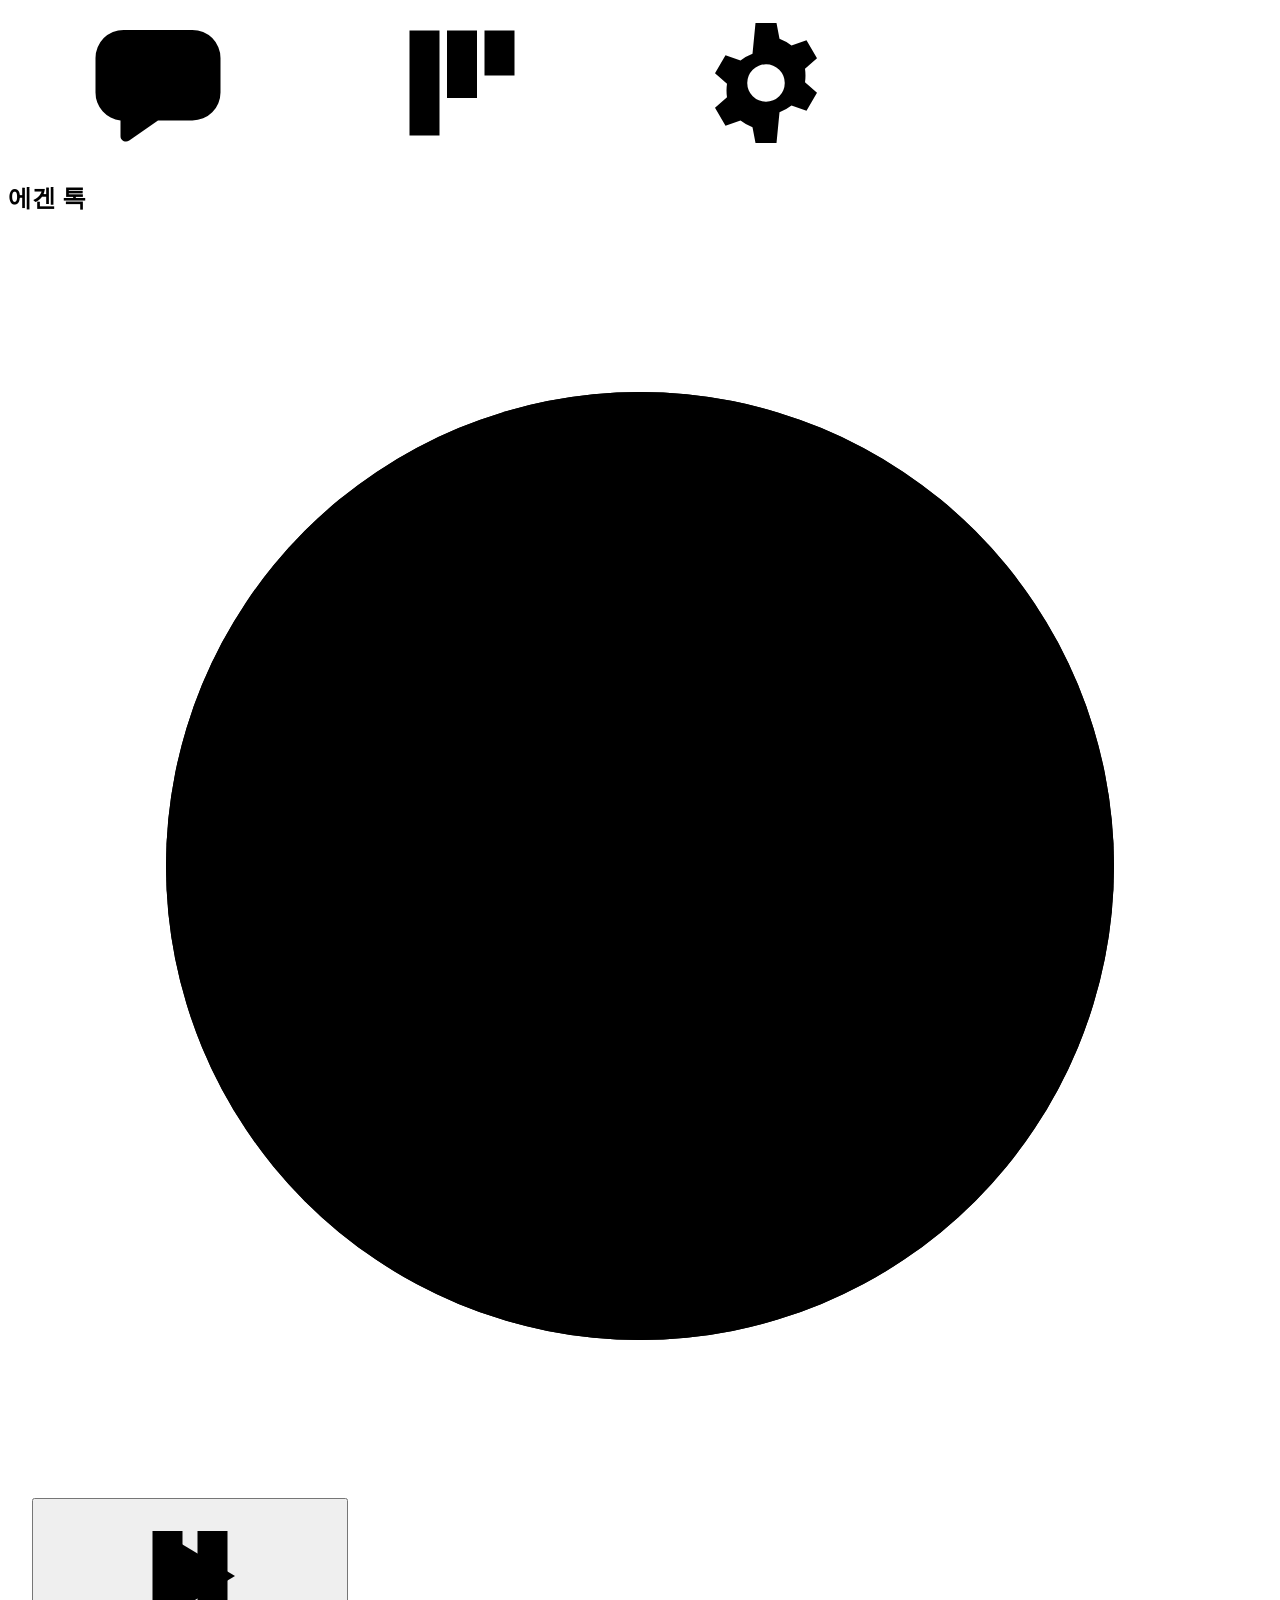
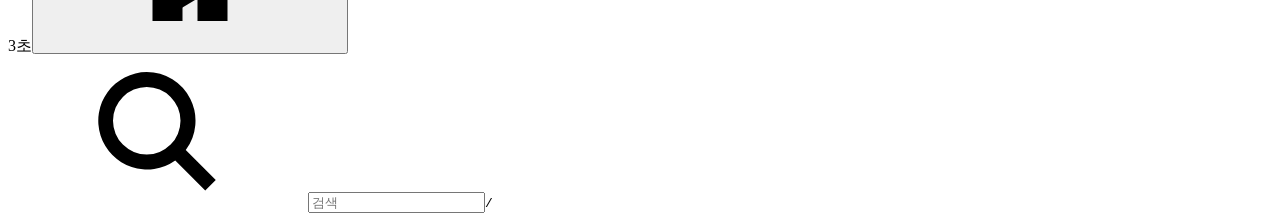
<file: ui/src/40-body.html>
</style>
</head>
<body>
<svg aria-hidden="true" style="position:absolute;width:0;height:0;overflow:hidden" xmlns="http://www.w3.org/2000/svg">
  <!-- status glyphs: 16px rounded-square frame family (recent-03 / ops-01). All strokes use currentColor. -->
  <symbol id="g-work" viewBox="0 0 16 16"><rect x="1.75" y="1.75" width="12.5" height="12.5" rx="4" fill="none" stroke="currentColor" stroke-width="1.5"/><circle cx="8" cy="8" r="2.6" fill="currentColor"/></symbol>
  <symbol id="g-tool" viewBox="0 0 16 16"><rect x="1.75" y="1.75" width="12.5" height="12.5" rx="4" fill="none" stroke="currentColor" stroke-width="1.5"/><path d="M8 3.6h2.4a2 2 0 0 1 2 2v4.8a2 2 0 0 1-2 2H8z" fill="currentColor"/></symbol>
  <symbol id="g-child" viewBox="0 0 16 16"><rect x="1.75" y="1.75" width="12.5" height="12.5" rx="4" fill="none" stroke="currentColor" stroke-width="1.5" stroke-dasharray="3 2.2" stroke-linecap="round"/><path d="M6 4.5v7M6 8h4M10 8v3.5" fill="none" stroke="currentColor" stroke-width="1.5" stroke-linecap="round"/></symbol>
  <symbol id="g-user" viewBox="0 0 16 16"><rect x="1" y="1" width="14" height="14" rx="4" fill="currentColor"/><path d="M5.9 6.1a2.1 2.1 0 1 1 3 1.9c-.6.3-.9.7-.9 1.4M8 11.6v.2" fill="none" style="stroke:var(--surface)" stroke-width="1.6" stroke-linecap="round" stroke-linejoin="round"/></symbol>
  <symbol id="g-stall" viewBox="0 0 16 16"><circle cx="7" cy="9" r="5.25" fill="none" stroke="currentColor" stroke-width="1.5"/><path d="M7 6v3.3l2 1.3" fill="none" stroke="currentColor" stroke-width="1.5" stroke-linecap="round"/><path d="M13.5 1.5v4.2M13.5 8v.2" fill="none" stroke="currentColor" stroke-width="1.8" stroke-linecap="round"/></symbol>
  <symbol id="g-idle" viewBox="0 0 16 16"><rect x="2" y="2" width="12" height="12" rx="4" fill="none" stroke="currentColor" stroke-width="1"/></symbol>
  <symbol id="g-done" viewBox="0 0 16 16"><rect x="1.75" y="1.75" width="12.5" height="12.5" rx="4" fill="none" stroke="currentColor" stroke-width="1.5"/><path d="M5 8.2l2 2 4-4.4" fill="none" stroke="currentColor" stroke-width="1.6" stroke-linecap="round" stroke-linejoin="round"/></symbol>
  <symbol id="g-stopped" viewBox="0 0 16 16"><path d="M5.3 1.75h5.4l3.55 3.55v5.4l-3.55 3.55H5.3L1.75 10.7V5.3z" fill="none" stroke="currentColor" stroke-width="1.5" stroke-linejoin="round"/><path d="M5.8 5.8l4.4 4.4M10.2 5.8l-4.4 4.4" fill="none" stroke="currentColor" stroke-width="1.5" stroke-linecap="round"/></symbol>
  <symbol id="g-dead" viewBox="0 0 16 16"><rect x="1.75" y="1.75" width="12.5" height="12.5" rx="4" fill="none" stroke="currentColor" stroke-width="1.5"/><path d="M4 12l2.6-2.6M9.4 6.6L12 4" fill="none" stroke="currentColor" stroke-width="1.7" stroke-linecap="round"/><path d="M6.6 9.4l2.8-2.8" fill="none" stroke="currentColor" stroke-width="1.7" stroke-linecap="round" stroke-dasharray="1.2 1.6"/></symbol>
  <!-- tool marks -->
  <symbol id="t-codex" viewBox="0 0 10 10"><rect x="1.3" y="1.3" width="7.4" height="7.4" rx="1.8" fill="none" stroke="currentColor" stroke-width="1.7"/></symbol>
  <symbol id="t-claude" viewBox="0 0 10 10"><circle cx="5" cy="5" r="4"/></symbol>
  <symbol id="t-agy" viewBox="0 0 10 10"><path d="M5 1l4.3 8H.7z"/></symbol>
  <!-- nav / ui icons (filled, 18px grid) -->
  <symbol id="i-chat" viewBox="0 0 24 24"><path d="M6.5 3.5h11A4.5 4.5 0 0 1 22 8v5.5a4.5 4.5 0 0 1-4.5 4.5H12l-4.6 3.2c-.6.4-1.4 0-1.4-.7V18A4.5 4.5 0 0 1 2 13.5V8a4.5 4.5 0 0 1 4.5-4.5z"/></symbol>
  <symbol id="i-info" viewBox="0 0 20 20"><path d="M10 2a8 8 0 1 1 0 16 8 8 0 0 1 0-16zm-.9 6.5v6h1.8v-6zM10 5.2a1.1 1.1 0 1 0 0 2.2 1.1 1.1 0 0 0 0-2.2z"/></symbol>
  <symbol id="i-eye-off" viewBox="0 0 20 20"><path d="M3.3 2.2L2.2 3.3l2.6 2.6C3.2 7 1.9 8.4 1 10c1.3 2.8 4.5 6 9 6 1.5 0 2.8-.4 4-1l2.7 2.7 1.1-1.1zM10 14a4 4 0 0 1-3.6-5.8l1.7 1.7a2.2 2.2 0 0 0 2.9 2.9l1.4 1.4c-.8.5-1.5.4-2.4.4zm0-10c4.5 0 7.7 3.2 9 6-.6 1.2-1.5 2.4-2.7 3.3l-1.4-1.4c.7-.6 1.2-1.3 1.6-1.9-1.1-2-3.4-4-6.5-4-.6 0-1.2.1-1.8.2L6.9 4.8C8 4.3 9 4 10 4z"/></symbol>
  <symbol id="i-eye" viewBox="0 0 20 20"><path d="M10 4C5.5 4 2.3 7.2 1 10c1.3 2.8 4.5 6 9 6s7.7-3.2 9-6c-1.3-2.8-4.5-6-9-6zm0 10a4 4 0 1 1 0-8 4 4 0 0 1 0 8zm0-6.2a2.2 2.2 0 1 0 0 4.4 2.2 2.2 0 0 0 0-4.4z"/></symbol>
  <symbol id="i-all" viewBox="0 0 20 20"><path d="M3 3h6v6H3zM11 3h6v6h-6zM3 11h6v6H3zM11 11h6v6h-6z" rx="1"/></symbol>
  <symbol id="i-server" viewBox="0 0 20 20"><path d="M3 3.5A1.5 1.5 0 0 1 4.5 2h11A1.5 1.5 0 0 1 17 3.5v4A1.5 1.5 0 0 1 15.5 9h-11A1.5 1.5 0 0 1 3 7.5zm2 2a1 1 0 1 0 2 0 1 1 0 0 0-2 0zM3 12.5A1.5 1.5 0 0 1 4.5 11h11a1.5 1.5 0 0 1 1.5 1.5v4a1.5 1.5 0 0 1-1.5 1.5h-11A1.5 1.5 0 0 1 3 16.5zm2 2a1 1 0 1 0 2 0 1 1 0 0 0-2 0z"/></symbol>
  <symbol id="i-desktop" viewBox="0 0 20 20"><path d="M2 4.5A1.5 1.5 0 0 1 3.5 3h13A1.5 1.5 0 0 1 18 4.5v8a1.5 1.5 0 0 1-1.5 1.5H11v1.5h3V17H6v-1.5h3V14H3.5A1.5 1.5 0 0 1 2 12.5z"/></symbol>
  <symbol id="i-cloud" viewBox="0 0 20 20"><path d="M6 16a4 4 0 0 1-.6-7.95A5 5 0 0 1 15 8.5a3.75 3.75 0 0 1-.25 7.5z"/></symbol>
  <symbol id="i-board" viewBox="0 0 20 20"><path d="M3 3h4v14H3zM8 3h4v9H8zM13 3h4v6h-4z"/></symbol>
  <symbol id="i-clock" viewBox="0 0 20 20"><path d="M10 2a8 8 0 1 1 0 16 8 8 0 0 1 0-16zm-.9 3.5v5.2l3.6 2.2.95-1.5-2.75-1.7V5.5z"/></symbol>
  <symbol id="i-bell" viewBox="0 0 20 20"><path d="M10 2a5 5 0 0 1 5 5v3.3l1.6 2.7a.8.8 0 0 1-.7 1.2H4.1a.8.8 0 0 1-.7-1.2L5 10.3V7a5 5 0 0 1 5-5zm-2.2 13.5h4.4a2.2 2.2 0 0 1-4.4 0z"/></symbol>
  <symbol id="i-gear" viewBox="0 0 20 20"><path d="M8.6 2h2.8l.4 2.1a6.2 6.2 0 0 1 1.6.9l2-.7 1.4 2.4-1.6 1.4a6.3 6.3 0 0 1 0 1.8l1.6 1.4-1.4 2.4-2-.7a6.2 6.2 0 0 1-1.6.9L11.4 18H8.6l-.4-2.1a6.2 6.2 0 0 1-1.6-.9l-2 .7-1.4-2.4 1.6-1.4a6.3 6.3 0 0 1 0-1.8L3.2 8.7l1.4-2.4 2 .7a6.2 6.2 0 0 1 1.6-.9zM10 7.5a2.5 2.5 0 1 0 0 5 2.5 2.5 0 0 0 0-5z"/></symbol>
  <symbol id="i-search" viewBox="0 0 20 20"><path d="M8.5 2a6.5 6.5 0 0 1 5.2 10.4l4 4-1.4 1.4-4-4A6.5 6.5 0 1 1 8.5 2zm0 2a4.5 4.5 0 1 0 0 9 4.5 4.5 0 0 0 0-9z"/></symbol>
  <symbol id="i-pause" viewBox="0 0 20 20"><path d="M5 4h4v12H5zM11 4h4v12h-4z"/></symbol>
  <symbol id="i-play" viewBox="0 0 20 20"><path d="M6 4l10 6-10 6z"/></symbol>
  <symbol id="i-chev" viewBox="0 0 16 16"><path d="M6 3.5L10.5 8 6 12.5 4.9 11.4 8.3 8 4.9 4.6z"/></symbol>
  <symbol id="i-down" viewBox="0 0 16 16"><path d="M3.5 6L8 10.5 12.5 6l-1.1-1.1L8 8.3 4.6 4.9z"/></symbol>
  <symbol id="i-check" viewBox="0 0 20 20"><path d="M7.8 13.6L4 9.8l1.4-1.4 2.4 2.4 6.8-6.8L16 5.4z"/></symbol>
  <symbol id="i-x" viewBox="0 0 20 20"><path d="M5.6 4.2L10 8.6l4.4-4.4 1.4 1.4L11.4 10l4.4 4.4-1.4 1.4L10 11.4l-4.4 4.4-1.4-1.4L8.6 10 4.2 5.6z"/></symbol>
  <symbol id="i-off" viewBox="0 0 16 16"><circle cx="8" cy="8" r="6" fill="none" stroke="currentColor" stroke-width="1.6"/><path d="M4 12L12 4" fill="none" stroke="currentColor" stroke-width="1.6"/></symbol>
  <symbol id="i-lock" viewBox="0 0 20 20"><path d="M6 8V6a4 4 0 1 1 8 0v2h.5A1.5 1.5 0 0 1 16 9.5v7a1.5 1.5 0 0 1-1.5 1.5h-9A1.5 1.5 0 0 1 4 16.5v-7A1.5 1.5 0 0 1 5.5 8zm2 0h4V6a2 2 0 1 0-4 0z"/></symbol>
  <symbol id="i-flag" viewBox="0 0 20 20"><path d="M4 2h1.5v16H4zm2.5 1h9l-2.5 4 2.5 4h-9z"/></symbol>
</svg>

<div id="app">
  <nav id="rail" role="tablist" aria-orientation="vertical" aria-label="보기">
    <a class="tab" role="tab" id="rt-chat" href="#/chat" title="채팅  [Esc]" aria-label="채팅"><svg class="ic" aria-hidden="true"><use href="#i-chat"/></svg><span class="badge"></span></a>
    <a class="tab" role="tab" id="rt-board" href="#/board" title="보드  [b]" aria-label="보드" aria-keyshortcuts="b"><svg class="ic" aria-hidden="true"><use href="#i-board"/></svg></a>
    <a class="tab bottom" role="tab" id="rt-settings" href="#/settings" title="설정  [,]" aria-label="설정" aria-keyshortcuts=","><svg class="ic" aria-hidden="true"><use href="#i-gear"/></svg></a>
  </nav>
  <div id="main">
    <div id="chat" data-room="none">
      <aside id="list" aria-label="방 목록">
        <div class="lhead">
          <div class="ltop"><h1 class="t-title">에겐 톡</h1><span class="ibtn" id="poll" title="갱신 주기"><svg id="ring" viewBox="0 0 16 16" aria-hidden="true"><circle class="track" cx="8" cy="8" r="6"/><circle class="arc" cx="8" cy="8" r="6"/></svg><span id="pollsec">3초</span></span><button class="ibtn" id="pause" type="button" aria-keyshortcuts="p" title="일시정지 (p)" aria-pressed="false" aria-label="일시정지"><svg aria-hidden="true"><use class="pl" href="#i-pause"/><use class="pz" href="#i-play"/></svg></button></div>
          <label class="field" id="sfield"><svg class="ic" aria-hidden="true"><use href="#i-search"/></svg><input id="search" type="search" placeholder="검색" aria-label="방 검색" autocomplete="off" spellcheck="false" aria-keyshortcuts="/"><kbd>/</kbd></label>
          <div class="chips" id="chips" role="group" aria-label="채널"></div>
          <div class="sumline" id="sumline"><span class="sum" id="sumtxt" aria-live="polite"></span><span class="sortw" id="sortw"></span></div>
          <p class="warnln" id="warnln" hidden></p>
        </div>
        <div id="lscroll"><div class="npw"><button class="newpill" id="newpill" type="button" hidden></button></div><div id="lnote"></div><div id="rooms" role="listbox" tabindex="0" aria-label="방" aria-describedby="sumtxt"></div><div id="lempty"></div></div>
      </aside>
      <section id="pane" aria-label="대화"><div id="pempty"></div><div id="proom" hidden></div></section>
      <aside id="drawer" aria-label="세션 정보" hidden></aside>
    </div>
    <div id="views"></div>
  </div>
</div>
<div id="layer"></div>
<script>
'use strict';
</file>
